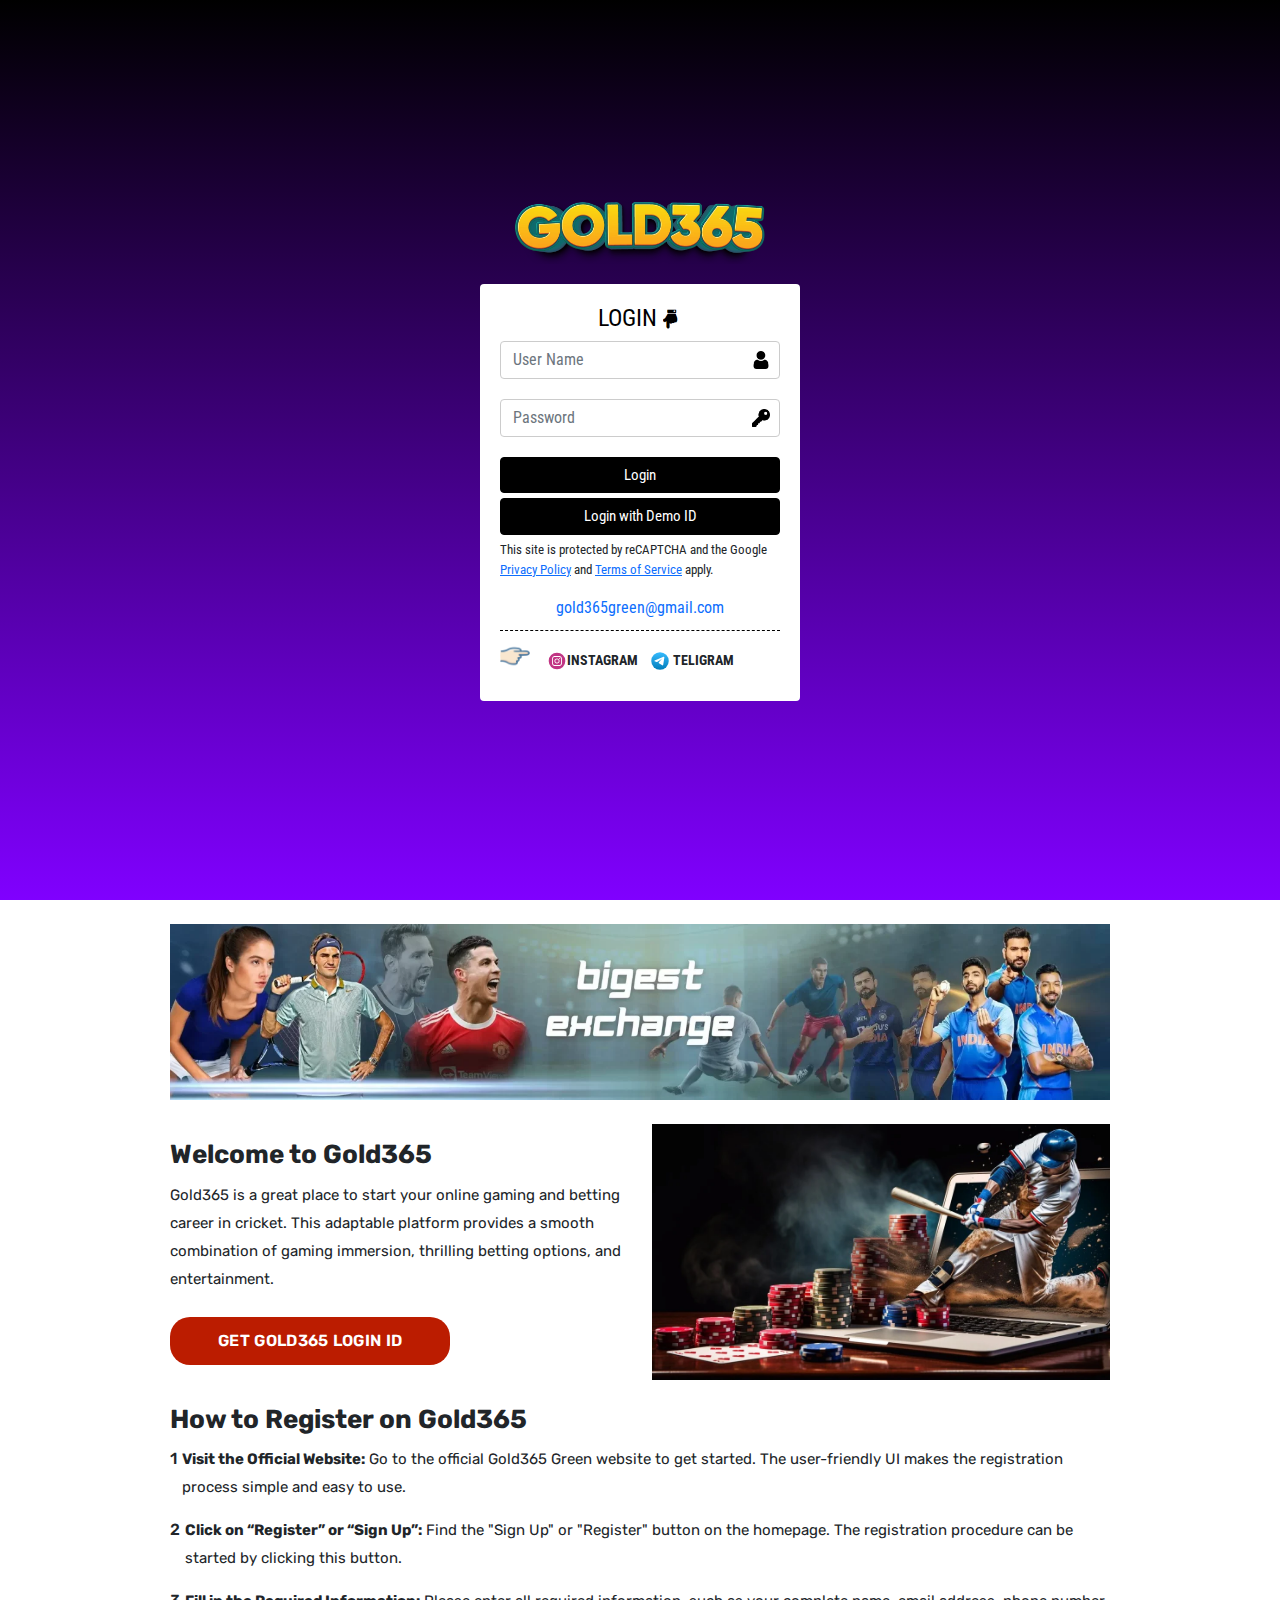
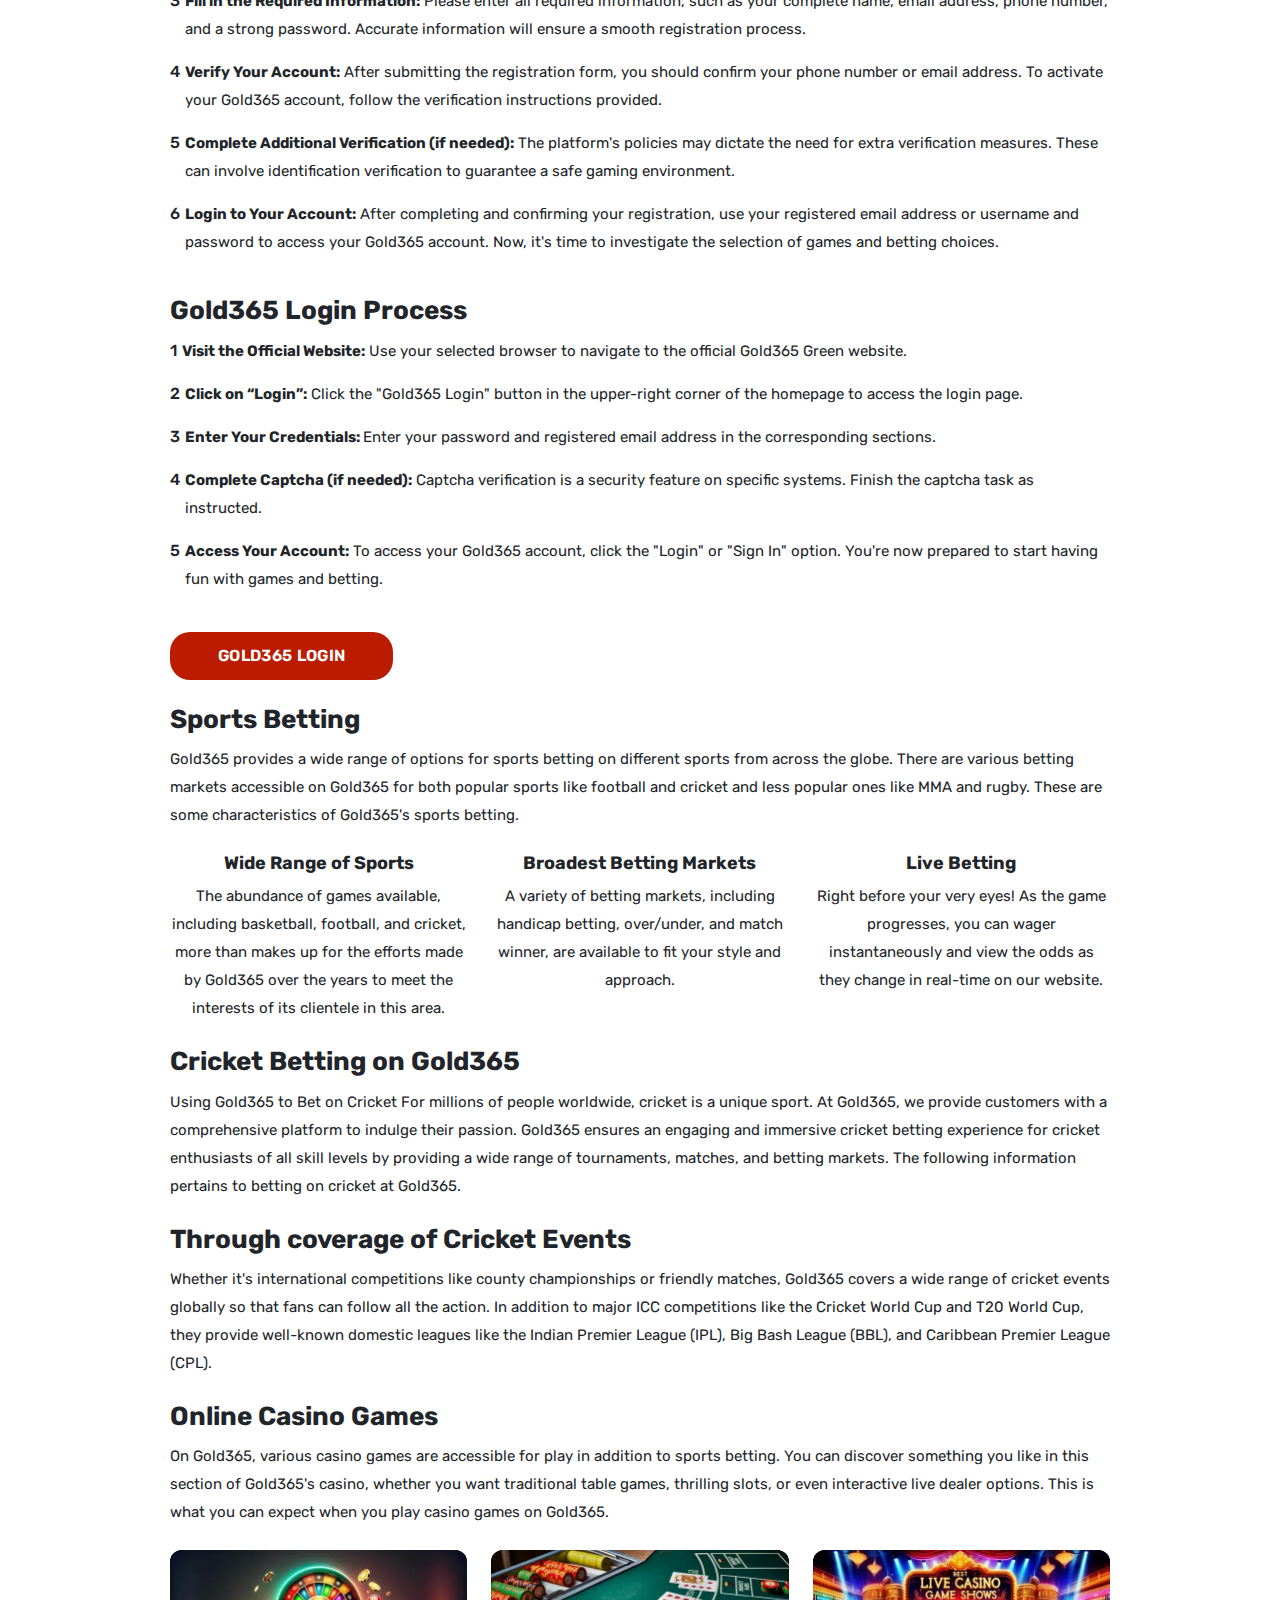
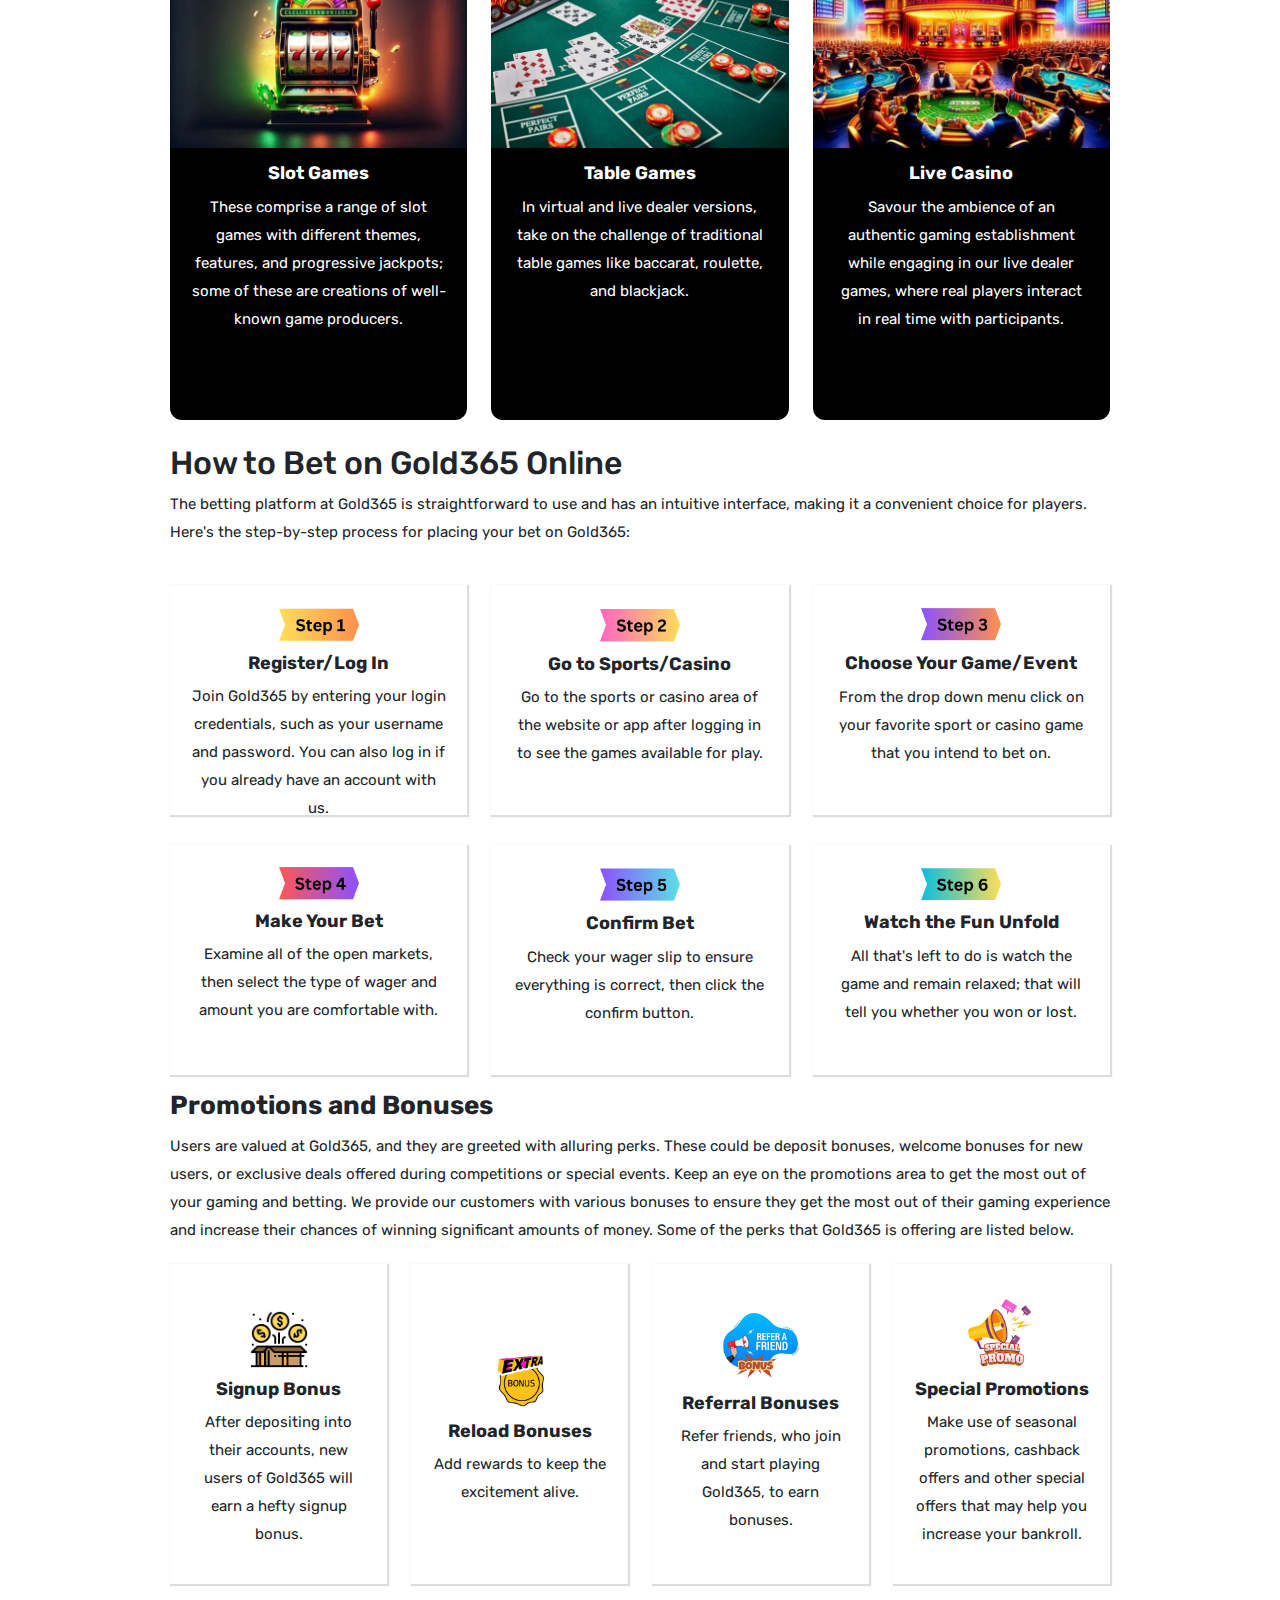
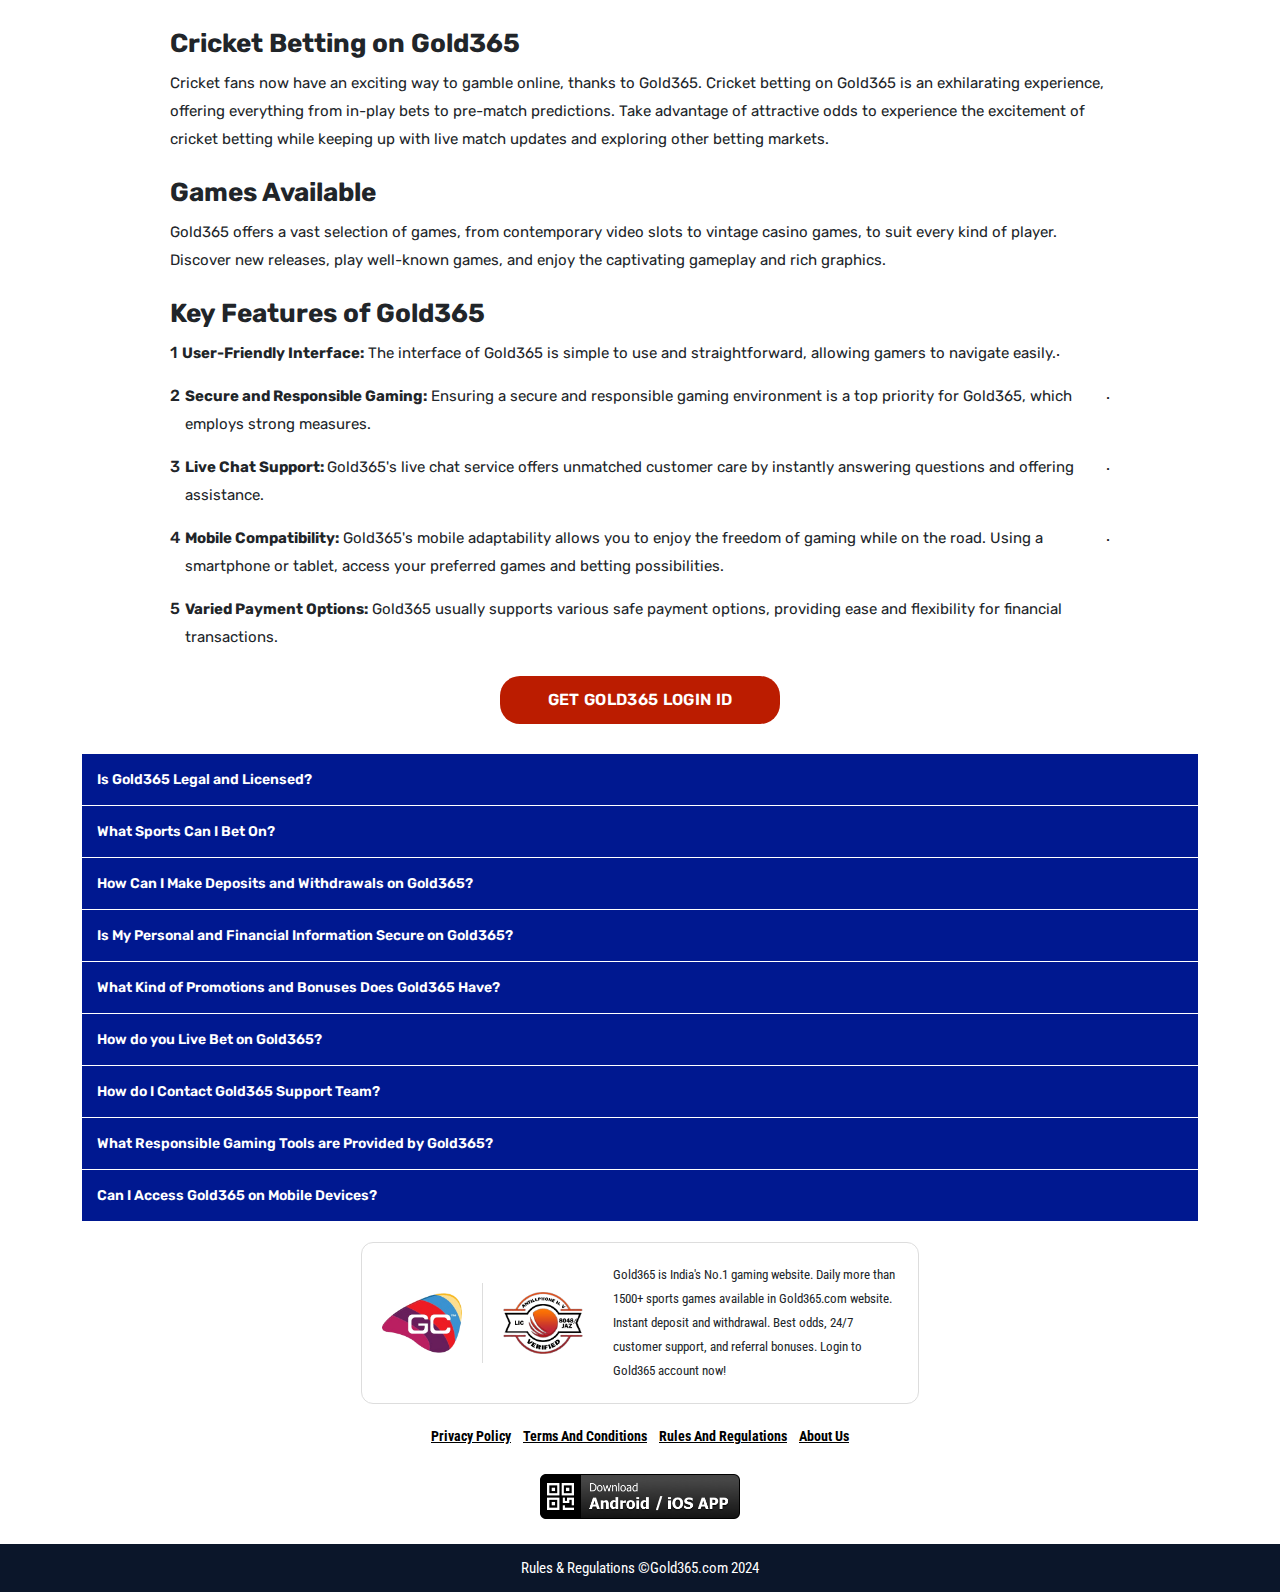
<file: index.html>
<!DOCTYPE html>
<html lang="en">
<head>
<meta charset="UTF-8">
<meta name="viewport" content="width=device-width, initial-scale=1.0">
<meta http-equiv="X-UA-Compatible" content="ie=edge">
<link rel="stylesheet" href="stylesheet.css">
<link rel="stylesheet" href="responsive.css">
<link rel="icon" type="image/x-icon" href="favicon.png">
<meta name="google-site-verification" content="FCySK3VGVGbVwpyy2Ny08YmWpWtfrB2sDgpw45qZR5M" />
<meta name="robots" content="index, follow, max-snippet:-1, max-video-preview:-1, max-image-preview:large"/>
<title>Welcome to gold365</title>
<meta name="title" content="Welcome to gold365" />
<meta name="description" content="Gold365 is India's No.1 gaming website. Daily more than 1500+ sports games available in Gold365.com website. Instant deposit and withdrawal. Best odds, 24/7 customer support, and referral bonuses. Login to Gold365 account now!" />
<meta name="keywords" content="welcome to gold365, gold365, gold365 login, gold365.com mahadev, gold365 live, gold365 green, gold365 download, gold 365.win login, gold365 login ID and password, gold365 registration, gold365 site, gold365 games download" >
<link rel="canonical" href="https://gold365.pro/" />  

<!-- Open Graph meta tags for Gold365 -->
<meta property="og:title" content="Welcome to Gold365" />
<meta property="og:description" content="Gold365 is India's No.1 gaming website. Daily more than 1500+ sports games available in Gold365.com website. Instant deposit and withdrawal. Best odds, 24/7 customer support, and referral bonuses. Login to Gold365 account now!" />
<meta property="og:url" content="https://gold365.pro/" />
<meta property="og:image" content="https://gold365.pro/logo.png" />
<meta property="og:type" content="website" />

<!-- Twitter Card meta tags for Gold365 -->
<meta name="twitter:card" content="summary_large_image">
<meta name="twitter:site" content="@Gold365"> 
<meta name="twitter:title" content="Welcome to Gold365">
<meta name="twitter:description" content="Gold365 is India's No.1 gaming website. Daily more than 1500+ sports games available in Gold365.com website. Instant deposit and withdrawal. Best odds, 24/7 customer support, and referral bonuses. Login to Gold365 account now!">
<meta name="twitter:image" content="https://gold365.pro/logo.png">
<meta name="twitter:url" content="https://gold365.pro/">

<script type="application/ld+json">
{
  "@context": "https://schema.org",
  "@type": "LocalBusiness",
  "name": "Welcome to Gold365",
  "url": "https://gold365.pro/",
  "image": "https://gold365.pro/logo.png",
  "priceRange": "Minimum ID ₹100+",
  "telephone": "+91 7061500348",
  "address": {
    "@type": "PostalAddress",
    "streetAddress": "HAC and S Tower, 36/2, Pulikeshi Nagar, Frazer Town",
    "addressLocality": "Bengaluru",
    "addressRegion": "Karnataka",
    "postalCode": "560005",
    "addressCountry": "IN"
  },
  "geo": {
    "@type": "GeoCoordinates",
    "latitude": 12.9932,
    "longitude": 77.6056
  },
  "openingHoursSpecification": [{
    "@type": "OpeningHoursSpecification",
    "dayOfWeek": [
      "Monday",
      "Tuesday",
      "Wednesday",
      "Thursday",
      "Friday",
      "Saturday",
      "Sunday"
    ],
    "opens": "00:00",
    "closes": "23:59"
  }],
  "sameAs": [
    "https://www.instagram.com/gold365official/"
  ]
}
</script>

<script type="application/ld+json">
	{
	  "@context": "https://schema.org",
	  "@type": "WebSite",
	  "url": "https://gold365.pro/",
	  "name": "Welcome to Gold365",
	  "description": "Gold365 is India's ultimate destination for thrilling sports betting, live casino action, and fantasy gaming! Daily more than 5000+ sports games available in Gold365.com website. Automatic deposit and withdrawal facilities, best betting odds, and 100% trusted and genuine. Login to Gold365 account now.",
	  "keywords": [
		"welcome to gold365",
		"gold365",
		"gold365 login",
		"gold365.com",
		"gold365.win",
		"gold365 login link",
		"gold365 reddy anna",
		"gold365 mahadevbook",
		"gold365 register login",
		"gold365 download",
		"gold365 site",
                "gold365 login link",
		"gold365 ID login",
		"gold365 download apk",
		"gold365 sign up",
		"gold365.com app download",
		"gold365 whatsapp number",
		"gold365 login ID",
		"https://gold365.com login",
		"gold365 green login",
		"gold365 ID",
		"gold365 win"
	  ],
	  "publisher": {
		"@type": "Organization",
		"name": "Welcome to Gold365",
		"url": "https://gold365.pro/"
	  },
	  "sameAs": [
		"https://www.instagram.com/gold365official/"
	  ],
	  "mainEntityOfPage": {
		"@type": "WebPage",
		"@id": "https://gold365.pro/"
	  },
	  "potentialAction": {
		"@type": "SearchAction",
		"target": "https://gold365.pro/search?q={search_term_string}",
		"query-input": "required name=search_term_string"
	  }
	}
</script>

<script type="application/ld+json">
	{
	  "@context": "https://schema.org",
	  "@type": "SportsOrganization",
	  "name": "Welcome to Gold365",
	  "url": "https://gold365.pro/",
	  "logo": "https://gold365.pro/logo.png",
	  "description": "Gold365 is India's ultimate destination for thrilling sports betting, live casino action, and fantasy gaming! Daily more than 5000+ sports games available in Gold365.com website. Automatic deposit and withdrawal facilities, best betting odds, and 100% trusted and genuine. Login to Gold365 account now.",
	  "keywords": [
		"welcome to gold365",
		"gold365",
		"gold365 login",
		"gold365.com",
		"gold365.green",
		"gold365 login link",
		"gold365 reddy anna",
		"gold365 mahadevbook",
		"gold365 register login",
		"gold365 download",
		"gold365 site",
                "gold365 login link",
		"gold365 ID login",
		"gold365 download apk",
		"gold365 sign up",
		"gold365.com app download",
		"gold365 whatsapp number",
		"gold365 login ID",
		"https://gold365.com login",
		"gold365 green login",
		"gold365 ID",
		"gold365 win"
	  ],
	  "sport": "Cricket",
	  "foundingDate": "2016",
	  "founders": [
		{
		  "@type": "Person",
		  "name": "Rajat Malik"
		}
	  ],
	  "contactPoint": {
		"@type": "ContactPoint",
		"contactType": "Customer Service",
		"email": "support@gold365.pro",
		"areaServed": "IN",
		"availableLanguage": "English"
	  },
	  "sameAs": [
		"https://www.instagram.com/gold365official/"
	  ]
	}
</script>

<script type="application/ld+json">

	{
	  "@context": "https://schema.org",
	  "@type": "Product",
	  "name": "Welcome to Gold365",
	  "description": "Gold365 is India's ultimate destination for thrilling sports betting, live casino action, and fantasy gaming! Daily more than 5000+ sports games available in Gold365.com website. Automatic deposit and withdrawal facilities, best betting odds, and 100% trusted and genuine. Login to Gold365 account now.",
	  "aggregateRating": {
		"@type": "AggregateRating",
		"ratingValue": "4.9",
		"reviewCount": "177254"
	  },
	  "review": [
		{
		  "@type": "Review",
		  "author": {
			"@type": "Person",
			"name": "Rahul Singh"
		  },
		  "reviewRating": {
			"@type": "Rating",
			"ratingValue": "5",
			"bestRating": "5"
		  },
		  "datePublished": "2024-09-21",
		  "reviewBody": "Gold365 is a dynamic platform offering a great experience in online sports betting and casino games. The user interface is sleek, and the site loads quickly. It provides a variety of games and betting options, and customer support is responsive. However, it could improve by adding more payment options."
		},
		{
		  "@type": "Review",
		  "author": {
			"@type": "Person",
			"name": "Manoj Kumar"
		  },
		  "reviewRating": {
			"@type": "Rating",
			"ratingValue": "4.9",
			"bestRating": "5"
		  },
		  "datePublished": "2024-09-18",
		  "reviewBody": "Gold365 is an exciting platform that delivers a top-tier experience in online sports betting and casino gaming. Its sleek user interface and quick load times ensure a seamless experience. With a diverse selection of games and betting opportunities, it caters to a wide range of preferences. The responsive customer support further enhances the user experience, though adding more payment options could provide even greater flexibility."
		}
	  ]
	}
	
</script>

<script type="application/ld+json">
{
  "@context": "https://schema.org",
  "@type": "FAQPage",
  "mainEntity": [{
    "@type": "Question",
    "name": "Is Gold365 Legal and Licensed?",
    "acceptedAnswer": {
      "@type": "Answer",
      "text": "Indeed, Gold365 is a fully authorised and lawful online gaming platform. To give our clients a safe and fair betting experience, we abide by all applicable laws and regulations and hold licences from reputable gaming authorities."
    }
  },{
    "@type": "Question",
    "name": "What Sports Can I Bet On?",
    "acceptedAnswer": {
      "@type": "Answer",
      "text": "Gold365 offers a wide range of sports betting choices, including those for popular events like football, cricket, basketball, and tennis. These include a wide range of betting markets and events like big contests and the world's top leagues."
    }
  },{
    "@type": "Question",
    "name": "How Can I Make Deposits and Withdrawals on Gold365?",
    "acceptedAnswer": {
      "@type": "Answer",
      "text": "We accept a variety of secure payment options, such as bank transfers, credit/debit cards, and electronic payment systems, for both account deposits and withdrawals. To accomplish this, select the cashier tab from within your account and use the available methods to complete the transaction."
    }
  },{
    "@type": "Question",
    "name": "Is My Personal and Financial Information Secure on Gold365?",
    "acceptedAnswer": {
      "@type": "Answer",
      "text": "Yes, at Gold365, we take user data security very seriously. Our system employs cutting-edge encryption technology and robust security protocols to ensure that no one, not even would-be hackers, can access your financial or personal information without authorization."
    }
  },{
    "@type": "Question",
    "name": "What Kind of Promotions and Bonuses Does Gold365 Have?",
    "acceptedAnswer": {
      "@type": "Answer",
      "text": "Gold365 offers a wide range of thrilling promos and incentives, like free bets, reload bonuses, and welcome bonuses for new users, that enhance your gaming experience. For the most recent promotions, visit our Promotions page at any time."
    }
  },{
    "@type": "Question",
    "name": "How do you Live Bet on Gold365?",
    "acceptedAnswer": {
      "@type": "Answer",
      "text": "You can bet live on sports events as they happen using our live betting feature. To see the available events and markets and place your bets, just open the live betting tab on our website or app."
    }
  },{
    "@type": "Question",
    "name": "How do I Contact Gold365 Support Team?",
    "acceptedAnswer": {
      "@type": "Answer",
      "text": "Our customer service team is always here to help if you have any questions or issues. Contacting us via phone, email, or chat will enable our well-informed and amiable team to assist you immediately."
    }
  },{
    "@type": "Question",
    "name": "What Responsible Gaming Tools are Provided by Gold365?",
    "acceptedAnswer": {
      "@type": "Answer",
      "text": "As a result, we at Gold365 offer several tools to help customers maintain control over their betting activity, including deposit restrictions, the ability to self-exclude, and connections to organisations that treat problem gamblers."
    }
  },{
    "@type": "Question",
    "name": "Can I Access Gold365 on Mobile Devices?",
    "acceptedAnswer": {
      "@type": "Answer",
      "text": "Yes, Gold365 is mobile-friendly and completely optimised, so you can wager on your preferred sports and casino games while on the go. You can access all the features and functionalities by visiting our website or downloading our mobile app on your smartphone or tablet."
    }
  }]
}
</script>

    <!-- bootstrap link -->
    <link href="./cdn.jsdelivr.net/npm/bootstrap%405.2.1/dist/css/bootstrap.min.css" rel="stylesheet">
    <script src="./cdn.jsdelivr.net/npm/bootstrap%405.2.1/dist/js/bootstrap.bundle.min.js"></script>

    <!-- jQuery link -->
    <script src="./ajax.googleapis.com/ajax/libs/jquery/3.6.0/jquery.min.js"></script>

    <!-- font-awasome version 5 -->
    <script src="./kit.fontawesome.com/3defd9afa9.html" crossorigin="anonymous"></script>

    <!-- icon kit -->
    <script src="./kit.fontawesome.com/a8f8257674.html" crossorigin="anonymous"></script>

    <link rel="preconnect" href="https://fonts.googleapis.com/">
    <link rel="preconnect" href="https://fonts.gstatic.com/" crossorigin>
    <link href="https://fonts.googleapis.com/css2?family=Roboto+Condensed:ital,wght@0,100..900;1,100..900&amp;display=swap" rel="stylesheet">

    <!-- Option 1: Include in HTML -->
    <link rel="stylesheet" href="./cdn.jsdelivr.net/npm/bootstrap-icons%401.3.0/font/bootstrap-icons.css">

    <link rel="preconnect" href="https://fonts.googleapis.com/">
    <link rel="preconnect" href="https://fonts.gstatic.com/" crossorigin>
    <link href="https://fonts.googleapis.com/css2?family=Rubik:ital,wght@0,300..900;1,300..900&amp;display=swap" rel="stylesheet">
    
<!-- Google tag (gtag.js) -->
</head>

<body>


    <div class="mainLoginSection">
        <div class="container">
            <div class="innerMainLoginSection">
                <div class="logoSec">
                    <img class="logo" src="logo.png" alt="Gold365">
                </div>
                <div class="loginSection">
                    <h2>Login <img class="" src="hand.png" alt="Gold365"></h2>
                    <div class="inputSection">
                        <div>
                            <input type="text" class="form-control" id="username" placeholder="User Name ">
                            <img src="user.png" alt="Gold365">
                        </div>
                        <span id="nameError" class="errorClass">Required</span>
                    </div>
                    <div class="inputSection">
                        <div>
                            <input type="text" class="form-control" id="password" placeholder="Password">
                            <img src="key.png" alt="Gold365">
                        </div>
                        <span id="passwordError" class="errorClass">Required</span>
                    </div>
                    <button onclick="checkLogin()" class="btn">Login <i class="fa fa-sign-out" aria-hidden="true"></i></button>
                    <button class="btn">Login with Demo ID<i class="fa fa-sign-out" aria-hidden="true"></i></button>

                    <!-- <button  class="btn forgetPassword">Click Here <i class="fa fa-hand-o-right" aria-hidden="true"></i> Forget Password ?</button> -->
                    
                    <p>This site is protected by reCAPTCHA and the Google <a href="#">Privacy Policy</a> and <a href="#">Terms of Service</a> apply.</p>
                    
                     <div class="mailLink">
<a href="mailto:gold365green@gmail.com">gold365green@gmail.com</a>
                    </div>

                    <div class="socialIcons">
                        <img src="aniHand.png" alt="">
                        <ul class="list-inline">
                            <li class="list-inline-item"> <svg _ngcontent-ukh-c44="" width="40px" height="40px" viewBox="0 0 48 48" fill="none" xmlns="http://www.w3.org/2000/svg"><circle _ngcontent-ukh-c44="" cx="24" cy="24" r="20" fill="#C13584"></circle><path _ngcontent-ukh-c44="" d="M24 14.1622C27.2041 14.1622 27.5837 14.1744 28.849 14.2321C30.019 14.2855 30.6544 14.481 31.0773 14.6453C31.6374 14.863 32.0371 15.123 32.457 15.5429C32.877 15.9629 33.137 16.3626 33.3547 16.9227C33.519 17.3456 33.7145 17.981 33.7679 19.1509C33.8256 20.4163 33.8378 20.7958 33.8378 23.9999C33.8378 27.2041 33.8256 27.5836 33.7679 28.849C33.7145 30.019 33.519 30.6543 33.3547 31.0772C33.137 31.6373 32.877 32.0371 32.4571 32.457C32.0371 32.8769 31.6374 33.1369 31.0773 33.3546C30.6544 33.519 30.019 33.7144 28.849 33.7678C27.5839 33.8255 27.2044 33.8378 24 33.8378C20.7956 33.8378 20.4162 33.8255 19.151 33.7678C17.981 33.7144 17.3456 33.519 16.9227 33.3546C16.3626 33.1369 15.9629 32.8769 15.543 32.457C15.1231 32.0371 14.863 31.6373 14.6453 31.0772C14.481 30.6543 14.2855 30.019 14.2321 28.849C14.1744 27.5836 14.1622 27.2041 14.1622 23.9999C14.1622 20.7958 14.1744 20.4163 14.2321 19.1509C14.2855 17.981 14.481 17.3456 14.6453 16.9227C14.863 16.3626 15.123 15.9629 15.543 15.543C15.9629 15.123 16.3626 14.863 16.9227 14.6453C17.3456 14.481 17.981 14.2855 19.151 14.2321C20.4163 14.1744 20.7959 14.1622 24 14.1622ZM24 12C20.741 12 20.3323 12.0138 19.0524 12.0722C17.7752 12.1305 16.9028 12.3333 16.1395 12.63C15.3504 12.9366 14.6812 13.3469 14.0141 14.0141C13.3469 14.6812 12.9366 15.3504 12.63 16.1395C12.3333 16.9028 12.1305 17.7751 12.0722 19.0524C12.0138 20.3323 12 20.741 12 23.9999C12 27.259 12.0138 27.6676 12.0722 28.9475C12.1305 30.2248 12.3333 31.0971 12.63 31.8604C12.9366 32.6495 13.3469 33.3187 14.0141 33.9859C14.6812 34.653 15.3504 35.0633 16.1395 35.3699C16.9028 35.6666 17.7752 35.8694 19.0524 35.9277C20.3323 35.9861 20.741 35.9999 24 35.9999C27.259 35.9999 27.6677 35.9861 28.9476 35.9277C30.2248 35.8694 31.0972 35.6666 31.8605 35.3699C32.6496 35.0633 33.3188 34.653 33.9859 33.9859C34.653 33.3187 35.0634 32.6495 35.37 31.8604C35.6667 31.0971 35.8695 30.2248 35.9278 28.9475C35.9862 27.6676 36 27.259 36 23.9999C36 20.741 35.9862 20.3323 35.9278 19.0524C35.8695 17.7751 35.6667 16.9028 35.37 16.1395C35.0634 15.3504 34.653 14.6812 33.9859 14.0141C33.3188 13.3469 32.6496 12.9366 31.8605 12.63C31.0972 12.3333 30.2248 12.1305 28.9476 12.0722C27.6677 12.0138 27.259 12 24 12Z" fill="white"></path><path _ngcontent-ukh-c44="" d="M24.0059 17.8433C20.6026 17.8433 17.8438 20.6021 17.8438 24.0054C17.8438 27.4087 20.6026 30.1675 24.0059 30.1675C27.4092 30.1675 30.1681 27.4087 30.1681 24.0054C30.1681 20.6021 27.4092 17.8433 24.0059 17.8433ZM24.0059 28.0054C21.7968 28.0054 20.0059 26.2145 20.0059 24.0054C20.0059 21.7963 21.7968 20.0054 24.0059 20.0054C26.2151 20.0054 28.0059 21.7963 28.0059 24.0054C28.0059 26.2145 26.2151 28.0054 24.0059 28.0054Z" fill="white"></path><path _ngcontent-ukh-c44="" d="M31.8507 17.5963C31.8507 18.3915 31.206 19.0363 30.4107 19.0363C29.6154 19.0363 28.9707 18.3915 28.9707 17.5963C28.9707 16.801 29.6154 16.1562 30.4107 16.1562C31.206 16.1562 31.8507 16.801 31.8507 17.5963Z" fill="white"></path></svg>INSTAGRAM</li>
                            <li class="list-inline-item"> <svg _ngcontent-ukh-c44="" width="40px" height="40px" viewBox="0 0 32 32" fill="none" xmlns="http://www.w3.org/2000/svg"><circle _ngcontent-ukh-c44="" cx="16" cy="16" r="14" fill="url(#paint0_linear_87_7225)"></circle><path _ngcontent-ukh-c44="" d="M22.9866 10.2088C23.1112 9.40332 22.3454 8.76755 21.6292 9.082L7.36482 15.3448C6.85123 15.5703 6.8888 16.3483 7.42147 16.5179L10.3631 17.4547C10.9246 17.6335 11.5325 17.541 12.0228 17.2023L18.655 12.6203C18.855 12.4821 19.073 12.7665 18.9021 12.9426L14.1281 17.8646C13.665 18.3421 13.7569 19.1512 14.314 19.5005L19.659 22.8523C20.2585 23.2282 21.0297 22.8506 21.1418 22.1261L22.9866 10.2088Z" fill="white"></path><defs _ngcontent-ukh-c44=""><linearGradient _ngcontent-ukh-c44="" id="paint0_linear_87_7225" x1="16" y1="2" x2="16" y2="30" gradientUnits="userSpaceOnUse"><stop _ngcontent-ukh-c44="" stop-color="#37BBFE"></stop><stop _ngcontent-ukh-c44="" offset="1" stop-color="#007DBB"></stop></linearGradient></defs></svg> TELIGRAM</li>
                        </ul>
                    </div> 

                </div>
            </div>
        </div>
    </div>

    <div class="afterHero">
        <div class="container">
            <img src="assets/image/laser247-banner.webp" alt="Gold365" class="fullWidthImg mt-4 mb-4">
        
            <div class="row">
                <div class="col-lg-6 col-md-6 col-sm-12">
                    <div class="textSide">
                        <h2 class="mainH2Heading">Welcome to Gold365</h2>
                        <p>Gold365 is a great place to start your online gaming and betting career in cricket. This adaptable platform provides a smooth combination of gaming immersion, thrilling betting options, and entertainment.</p>
                        <br>
                        <a href="https://gold365.pro/login"> <button>GET GOLD365 LOGIN ID</button></a>
                    </div>
                </div>
                <div class="col-lg-6 col-md-6 col-sm-12">
                    <div class="imgSide">
                        <img src="assets/image/afimg.webp" class="fullWidthImg" alt="Gold365 Green">
                    </div>
                </div>
            </div>

            <br>

            <h2 class="mainH2Heading">How to Register on Gold365</h2>
            <ul class="list-group">
                <li class="list-group-item"><span>1</span><p><b>Visit the Official Website:</b> Go to the official Gold365 Green website to get started. The user-friendly UI makes the registration process simple and easy to use.</p></li>
                <li class="list-group-item"><span>2</span><p><b>Click on “Register” or “Sign Up”:</b> Find the "Sign Up" or "Register" button on the homepage. The registration procedure can be started by clicking this button.</p></li>
                <li class="list-group-item"><span>3</span><p><b>Fill in the Required Information:</b> Please enter all required information, such as your complete name, email address, phone number, and a strong password. Accurate information will ensure a smooth registration process.</p></li>
                <li class="list-group-item"><span>4</span><p><b>Verify Your Account:</b> After submitting the registration form, you should confirm your phone number or email address. To activate your Gold365 account, follow the verification instructions provided.</p></li>
                <li class="list-group-item"><span>5</span><p><b>Complete Additional Verification (if needed):</b> The platform's policies may dictate the need for extra verification measures. These can involve identification verification to guarantee a safe gaming environment.</p></li>
                <li class="list-group-item"><span>6</span><p><b>Login to Your Account:</b> After completing and confirming your registration, use your registered email address or username and password to access your Gold365 account. Now, it's time to investigate the selection of games and betting choices.</p></li>
            </ul>

            <br>

            <h2 class="mainH2Heading">Gold365 Login Process</h2>

            <ul class="list-group">
                <li class="list-group-item"><span>1</span><p><b>Visit the Official Website:</b> Use your selected browser to navigate to the official Gold365 Green website.</p></li>
                <li class="list-group-item"><span>2</span><p><b>Click on “Login”:</b> Click the "Gold365 Login" button in the upper-right corner of the homepage to access the login page.</p></li>
                <li class="list-group-item"><span>3</span><p><b>Enter Your Credentials: </b> Enter your password and registered email address in the corresponding sections.</p></li>
                <li class="list-group-item"><span>4</span><p><b>Complete Captcha (if needed):</b> Captcha verification is a security feature on specific systems. Finish the captcha task as instructed.</p></li>
                <li class="list-group-item"><span>5</span><p><b>Access Your Account:</b> To access your Gold365 account, click the "Login" or "Sign In" option. You're now prepared to start having fun with games and betting.</p></li>
            </ul>
            <br>
            <a href="https://gold365.pro/login"> <button>GOLD365 LOGIN</button></a>

            <br>
            <br>

            <h2 class="mainH2Heading">Sports Betting</h2>
            <p>Gold365 provides a wide range of options for sports betting on different sports from across the globe. There are various betting markets accessible on Gold365 for both popular sports like football and cricket and less popular ones like MMA and rugby. These are some characteristics of Gold365's sports betting.</p>

            <br>

            <div class="row threegrid">
                <div class="col-lg-4 col-md-4 col-sm-12">
                    <h4>Wide Range of Sports</h4>
                    <p>The abundance of games available, including basketball, football, and cricket, more than makes up for the efforts made by Gold365 over the years to meet the interests of its clientele in this area.</p>
                </div>
                <div class="col-lg-4 col-md-4 col-sm-12">
                    <h4>Broadest Betting Markets</h4>
                    <p>A variety of betting markets, including handicap betting, over/under, and match winner, are available to fit your style and approach.</p>
                </div>
                <div class="col-lg-4 col-md-4 col-sm-12">
                    <h4>Live Betting</h4>
                    <p>Right before your very eyes! As the game progresses, you can wager instantaneously and view the odds as they change in real-time on our website.</p>
                </div>
            </div>

            <br>

            <h2 class="mainH2Heading">Cricket Betting on Gold365</h2>
            <p>Using Gold365 to Bet on Cricket For millions of people worldwide, cricket is a unique sport. At Gold365, we provide customers with a comprehensive platform to indulge their passion. Gold365 ensures an engaging and immersive cricket betting experience for cricket enthusiasts of all skill levels by providing a wide range of tournaments, matches, and betting markets. The following information pertains to betting on cricket at Gold365.</p>

            <br>

            <h2 class="mainH2Heading">Through coverage of Cricket Events</h2>
            <p>Whether it's international competitions like county championships or friendly matches, Gold365 covers a wide range of cricket events globally so that fans can follow all the action. In addition to major ICC competitions like the Cricket World Cup and T20 World Cup, they provide well-known domestic leagues like the Indian Premier League (IPL), Big Bash League (BBL), and Caribbean Premier League (CPL).</p>

            <br>

            <h2 class="mainH2Heading">Online Casino Games</h2>
            <p>On Gold365, various casino games are accessible for play in addition to sports betting. You can discover something you like in this section of Gold365's casino, whether you want traditional table games, thrilling slots, or even interactive live dealer options. This is what you can expect when you play casino games on Gold365.</p>

            <br>

            <div class="row">
            
                <div class="col-lg-4 col-md-4 col-sm-12">
                    <div class="inDivCard">
                        <img src="assets/image/slot_game-1.webp" alt="Gold365 Green">
                        <h3>Slot Games</h3>
                        <p>These comprise a range of slot games with different themes, features, and progressive jackpots; some of these are creations of well-known game producers.</p>
                    </div>
                </div>

                <div class="col-lg-4 col-md-4 col-sm-12">
                    <div class="inDivCard">
                        <img src="assets/image/slot_game-2.webp" alt="Gold365 Green">
                        <h3>Table Games</h3>
                        <p>In virtual and live dealer versions, take on the challenge of traditional table games like baccarat, roulette, and blackjack.</p>
                    </div>
                </div>

                <div class="col-lg-4 col-md-4 col-sm-12">
                    <div class="inDivCard">
                        <img src="assets/image/slot_game-3.webp" alt="Gold365">
                        <h3>Live Casino</h3>
                        <p>Savour the ambience of an authentic gaming establishment while engaging in our live dealer games, where real players interact in real time with participants.</p>
                    </div>
                </div>

            </div>

            <br>

            <h2>How to Bet on Gold365 Online</h2>
            <p>The betting platform at Gold365 is straightforward to use and has an intuitive interface, making it a convenient choice for players. Here's the step-by-step process for placing your bet on Gold365:</p>

            <br>

            <div class="row gridCard">

                <div class="col-lg-4 col-md-6 col-sm-12">
                    <div class="innerCardSectionTwo">
                        <img src="assets/image/1.png" alt="Gold365 Login">
                        <h3>Register/Log In</h3>
                        <p>Join Gold365 by entering your login credentials, such as your username and password. You can also log in if you already have an account with us.</p>
                    </div>
                </div>

                <div class="col-lg-4 col-md-6 col-sm-12">
                    <div class="innerCardSectionTwo">
                        <img src="assets/image/2.png" alt="Gold365 Login">
                        <h3>Go to Sports/Casino</h3>
                        <p>Go to the sports or casino area of the website or app after logging in to see the games available for play.</p>
                    </div>
                </div>

                <div class="col-lg-4 col-md-6 col-sm-12">
                    <div class="innerCardSectionTwo">
                        <img src="assets/image/3.png" alt="Gold365 Win">
                        <h3>Choose Your Game/Event</h3>
                        <p>From the drop down menu click on your favorite sport or casino game that you intend to bet on.</p>
                    </div>
                </div>

                <div class="col-lg-4 col-md-6 col-sm-12">
                    <div class="innerCardSectionTwo">
                        <img src="assets/image/4.png" alt="Gold365 Win">
                        <h3>Make Your Bet</h3>
                        <p>Examine all of the open markets, then select the type of wager and amount you are comfortable with.</p>
                    </div>
                </div>

                <div class="col-lg-4 col-md-6 col-sm-12">
                    <div class="innerCardSectionTwo">
                        <img src="assets/image/5.png" alt="Gold365 Games">
                        <h3>Confirm Bet</h3>
                        <p>Check your wager slip to ensure everything is correct, then click the confirm button.</p>
                    </div>
                </div>

                <div class="col-lg-4 col-md-6 col-sm-12">
                    <div class="innerCardSectionTwo">
                        <img src="assets/image/6.png" alt="Gold365 Games">
                        <h3>Watch the Fun Unfold</h3>
                        <p>All that's left to do is watch the game and remain relaxed; that will tell you whether you won or lost.</p>
                    </div>
                </div>

            </div>

            <h2 class="mainH2Heading">Promotions and Bonuses</h2>
            <p>Users are valued at Gold365, and they are greeted with alluring perks. These could be deposit bonuses, welcome bonuses for new users, or exclusive deals offered during competitions or special events. Keep an eye on the promotions area to get the most out of your gaming and betting. We provide our customers with various bonuses to ensure they get the most out of their gaming experience and increase their chances of winning significant amounts of money. Some of the perks that Gold365 is offering are listed below.</p>

            <div class="row fourCard">

                <div class="col-lg-3 col-md-6 col-sm-12">
                    <div class="innerCardSectionTwo">
                        <img src="assets/image/bonus.webp" class="otherimg"  alt="Gold365 Live">
                        <h3>Signup Bonus</h3>
                        <p>After depositing into their accounts, new users of Gold365 will earn a hefty signup bonus.</p>
                    </div>
                </div>

                <div class="col-lg-3 col-md-6 col-sm-12">
                    <div class="innerCardSectionTwo">
                        <img src="assets/image/bonus-2.webp" alt="Gold365 Games">
                        <h3>Reload Bonuses</h3>
                        <p>Add rewards to keep the excitement alive.</p>
                    </div>
                </div>

                <div class="col-lg-3 col-md-6 col-sm-12">
                    <div class="innerCardSectionTwo">
                        <img src="assets/image/refer-bonus.webp" alt="Gold365 Green">
                        <h3>Referral Bonuses</h3>
                        <p>Refer friends, who join and start playing Gold365, to earn bonuses.</p>
                    </div>
                </div>

                <div class="col-lg-3 col-md-6 col-sm-12">
                    <div class="innerCardSectionTwo">
                        <img src="assets/image/spacial.webp" alt="Gold365 Green">
                        <h3>Special Promotions</h3>
                        <p>Make use of seasonal promotions, cashback offers and other special offers that may help you increase your bankroll.</p>
                    </div>
                </div>

            </div>

            <br>

            <h2  class="mainH2Heading">Cricket Betting on Gold365</h2>
            <p>Cricket fans now have an exciting way to gamble online, thanks to Gold365. Cricket betting on Gold365 is an exhilarating experience, offering everything from in-play bets to pre-match predictions. Take advantage of attractive odds to experience the excitement of cricket betting while keeping up with live match updates and exploring other betting markets.</p>

            <br>

            <h2  class="mainH2Heading">Games Available</h2>
            <p>Gold365 offers a vast selection of games, from contemporary video slots to vintage casino games, to suit every kind of player. Discover new releases, play well-known games, and enjoy the captivating gameplay and rich graphics.</p>

            <br>

            <h2 class="mainH2Heading">Key Features of Gold365</h2>
            <ul class="list-group">
                <li class="list-group-item"><span>1</span><p><b>User-Friendly Interface:</b> The interface of Gold365 is simple to use and straightforward, allowing gamers to navigate easily. </p>.</li>
                <li class="list-group-item"><span>2</span><p><b>Secure and Responsible Gaming:</b> Ensuring a secure and responsible gaming environment is a top priority for Gold365, which employs strong measures.</p>.</li>
                <li class="list-group-item"><span>3</span><p><b>Live Chat Support: </b>Gold365's live chat service offers unmatched customer care by instantly answering questions and offering assistance.</p>.</li>
                <li class="list-group-item"><span>4</span><p><b>Mobile Compatibility:</b> Gold365's mobile adaptability allows you to enjoy the freedom of gaming while on the road. Using a smartphone or tablet, access your preferred games and betting possibilities.</p>.</li>
                <li class="list-group-item"><span>5</span><p><b>Varied Payment Options:</b> Gold365 usually supports various safe payment options, providing ease and flexibility for financial transactions. </p> </li>
            </ul>

            <div class="midButton">
            <a href="https://gold365.pro/login"> <button>GET GOLD365 LOGIN ID</button></a>
            </div>

        </div>
    </div>


    <div class="faqContainerMain">
        <div class="container">

            <div class="faqAccodianSection">
                <ul class="list-group" id="accordion">
                    <div class="row">

                        <div class="col-lg-12 col-md-12 col-sm-12">
                            <!-- question div -->
                            <li class=" list-group-item">

                                <a class="" data-bs-toggle="collapse" href="#collapsefive">
                                    <div class="accodHeader">
                                        <div>Is Gold365 Legal and Licensed?</div>
                                        <div><i class="fa fa-plus" aria-hidden="true"></i></div>
                                    </div>
                                </a>

                                <div id="collapsefive" class="collapse" data-bs-parent="#accordion">
                                    <div class="collapseLinkDiv">
                                        <p>Indeed, Gold365 is a fully authorised and lawful online gaming platform. To give our clients a safe and fair betting experience, we abide by all applicable laws and regulations and hold licences from reputable gaming authorities. </p>
                                    </div>
                                </div>

                            </li>
                            <!-- question div end -->

                            <!-- question div -->
                            <li class=" list-group-item">

                                <a class="" data-bs-toggle="collapse" href="#collapsesix">
                                    <div class="accodHeader">
                                        <div>What Sports Can I Bet On?</div>
                                        <div><i class="fa fa-plus" aria-hidden="true"></i></div>
                                    </div>
                                </a>

                                <div id="collapsesix" class="collapse" data-bs-parent="#accordion">
                                    <div class="collapseLinkDiv">
                                        <p>Gold365 offers a wide range of sports betting choices, including those for popular events like football, cricket, basketball, and tennis. These include a wide range of betting markets and events like big contests and the world's top leagues.</p>
                                    </div>
                                </div>

                            </li>
                            <!-- question div end -->

                            <!-- question div -->
                            <li class=" list-group-item">

                                <a class="" data-bs-toggle="collapse" href="#collapsesev">
                                    <div class="accodHeader">
                                        <div> How Can I Make Deposits and Withdrawals on Gold365?</div>
                                        <div><i class="fa fa-plus" aria-hidden="true"></i></div>
                                    </div>
                                </a>

                                <div id="collapsesev" class="collapse" data-bs-parent="#accordion">
                                    <div class="collapseLinkDiv">
                                        <p>We accept a variety of secure payment options, such as bank transfers, credit/debit cards, and electronic payment systems, for both account deposits and withdrawals. To accomplish this, select the cashier tab from within your account and use the available methods to complete the transaction.</p>
                                    </div>
                                </div>

                            </li>
                            <!-- question div end -->

                            <!-- question div -->
                            <li class=" list-group-item">

                                <a class="" data-bs-toggle="collapse" href="#collapsesev">
                                    <div class="accodHeader">
                                        <div> Is My Personal and Financial Information Secure on Gold365?</div>
                                        <div><i class="fa fa-plus" aria-hidden="true"></i></div>
                                    </div>
                                </a>

                                <div id="collapsesev" class="collapse" data-bs-parent="#accordion">
                                    <div class="collapseLinkDiv">
                                        <p>Yes, at Gold365, we take user data security very seriously. Our system employs cutting-edge encryption technology and robust security protocols to ensure that no one, not even would-be hackers, can access your financial or personal information without authorization. </p>
                                    </div>
                                </div>

                            </li>
                            <!-- question div end -->

                            <!-- question div -->
                            <li class=" list-group-item">

                                <a class="" data-bs-toggle="collapse" href="#collapsesev">
                                    <div class="accodHeader">
                                        <div> What Kind of Promotions and Bonuses Does Gold365 Have?</div>
                                        <div><i class="fa fa-plus" aria-hidden="true"></i></div>
                                    </div>
                                </a>

                                <div id="collapsesev" class="collapse" data-bs-parent="#accordion">
                                    <div class="collapseLinkDiv">
                                        <p>Gold365 offers a wide range of thrilling promos and incentives, like free bets, reload bonuses, and welcome bonuses for new users, that enhance your gaming experience. For the most recent promotions, visit our Promotions page at any time.</p>
                                    </div>
                                </div>

                            </li>
                            <!-- question div end -->

                            <!-- question div -->
                            <li class=" list-group-item">

                                <a class="" data-bs-toggle="collapse" href="#collapsesev">
                                    <div class="accodHeader">
                                        <div> How do you Live Bet on Gold365?</div>
                                        <div><i class="fa fa-plus" aria-hidden="true"></i></div>
                                    </div>
                                </a>

                                <div id="collapsesev" class="collapse" data-bs-parent="#accordion">
                                    <div class="collapseLinkDiv">
                                        <p>You can bet live on sports events as they happen using our live betting feature. To see the available events and markets and place your bets, just open the live betting tab on our website or app.
                                        </p>
                                    </div>
                                </div>

                            </li>
                            <!-- question div end -->

                            <!-- question div -->
                            <li class=" list-group-item">

                                <a class="" data-bs-toggle="collapse" href="#collapsesev">
                                    <div class="accodHeader">
                                        <div> How do I Contact Gold365 Support Team?</div>
                                        <div><i class="fa fa-plus" aria-hidden="true"></i></div>
                                    </div>
                                </a>

                                <div id="collapsesev" class="collapse" data-bs-parent="#accordion">
                                    <div class="collapseLinkDiv">
                                        <p>Our customer service team is always here to help if you have any questions or issues. Contacting us via phone, email, or chat will enable our well-informed and amiable team to assist you immediately.
                                        </p>
                                    </div>
                                </div>

                            </li>
                            <!-- question div end -->

                            <!-- question div -->
                            <li class=" list-group-item">

                                <a class="" data-bs-toggle="collapse" href="#collapsesev">
                                    <div class="accodHeader">
                                        <div> What Responsible Gaming Tools are Provided by Gold365?</div>
                                        <div><i class="fa fa-plus" aria-hidden="true"></i></div>
                                    </div>
                                </a>

                                <div id="collapsesev" class="collapse" data-bs-parent="#accordion">
                                    <div class="collapseLinkDiv">
                                        <p>As a result, we at Gold365 offer several tools to help customers maintain control over their betting activity, including deposit restrictions, the ability to self-exclude, and connections to organisations that treat problem gamblers. 
                                        </p>
                                    </div>
                                </div>

                            </li>
                            <!-- question div end -->

                            <!-- question div -->
                            <li class=" list-group-item">

                                <a class="" data-bs-toggle="collapse" href="#collapsesev">
                                    <div class="accodHeader">
                                        <div> Can I Access Gold365 on Mobile Devices?</div>
                                        <div><i class="fa fa-plus" aria-hidden="true"></i></div>
                                    </div>
                                </a>

                                <div id="collapsesev" class="collapse" data-bs-parent="#accordion">
                                    <div class="collapseLinkDiv">
                                        <p>Yes, Gold365 is mobile-friendly and completely optimised, so you can wager on your preferred sports and casino games while on the go. You can access all the features and functionalities by visiting our website or downloading our mobile app on your smartphone or tablet. </p>
                                    </div>
                                </div>

                            </li>
                            <!-- question div end -->



                        </div>

                    </div>
                </ul>
            </div>


        </div>
    </div>


    <div class="footer">
        <div class="container">

            <div class="col-lg-6 col-md-10 col-sm-12">
                <div class="innerFooterSec">

                    <div class="imgOne">
                        <img src="gc.png" alt="Gold365">
                    </div>

                    <img src="lice.png" alt="Gold365">

                    <p>Gold365 is India's No.1 gaming website. Daily more than 1500+ sports games available in Gold365.com website. Instant deposit and withdrawal. Best odds, 24/7 customer support, and referral bonuses. Login to Gold365 account now!</p>

                </div>
            </div>

            <ul class="list-inline">
                <li class="list-inline-item"><a href="#">Privacy Policy</a></li>
                <li class="list-inline-item"><a href="#">Terms And Conditions</a></li>
                <li class="list-inline-item"><a href="#">Rules And Regulations</a></li>
                <li class="list-inline-item"><a href="#">About Us</a></li>
            </ul>
            <img src="btn.png" class="mobileappBtn" alt="Gold365">
        </div>
    </div>


    <div class="lastSectionFooter">
        <div class="container">
            <p>Rules & Regulations ©Gold365.com 2024</p>
        </div>
    </div>

    <script src="./all.js"></script>
</body>

</html>
</file>
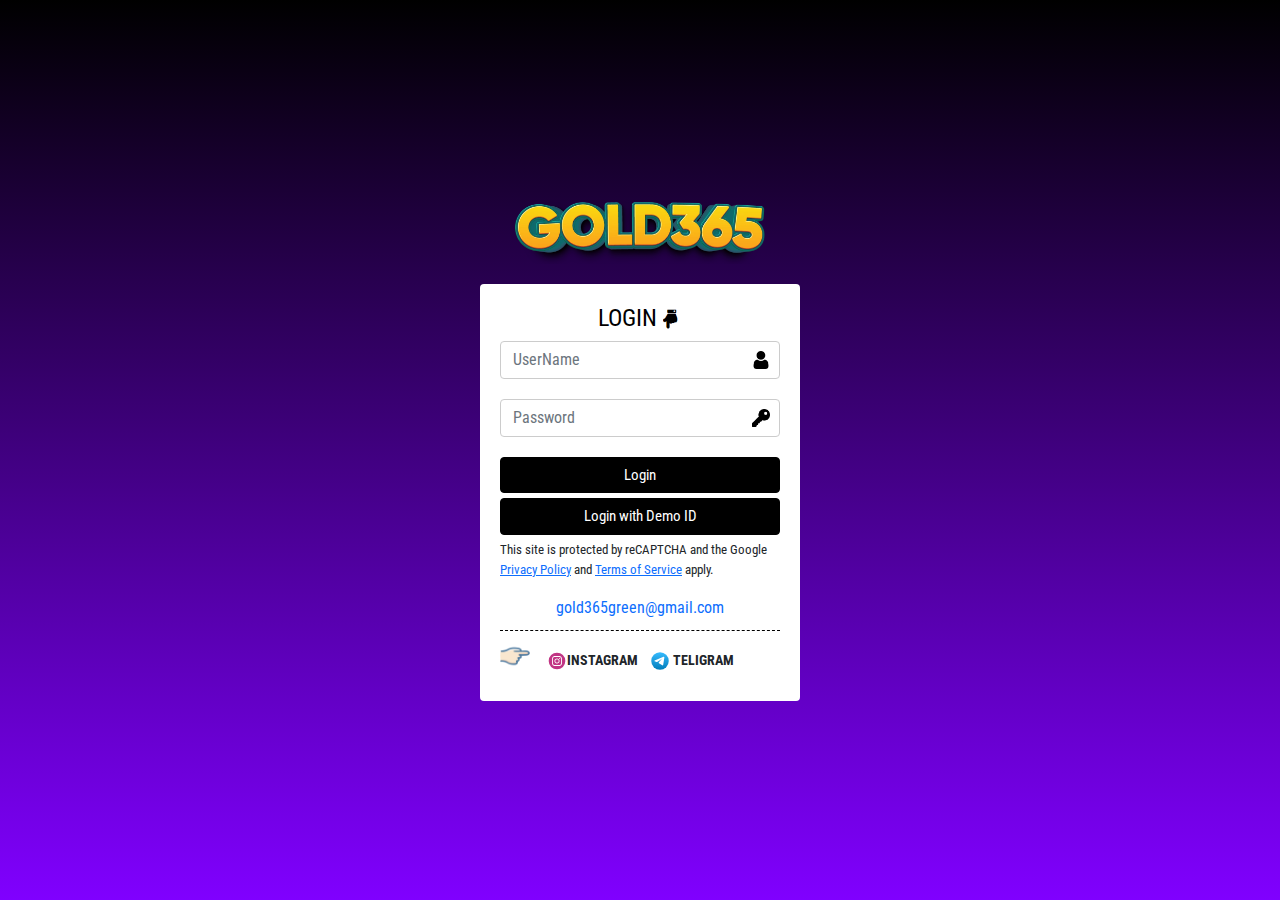
<file: login.html>
<!DOCTYPE html>
<html lang="en">
<head>
    <meta charset="UTF-8">
    <meta name="viewport" content="width=device-width, initial-scale=1.0">
    <meta http-equiv="X-UA-Compatible" content="ie=edge">
    <link rel="stylesheet" href="stylesheet.css">
    <link rel="stylesheet" href="responsive.css">
    <link rel="icon" type="image/x-icon" href="favicon.png">
    <meta name="google-site-verification" content="FCySK3VGVGbVwpyy2Ny08YmWpWtfrB2sDgpw45qZR5M" />
    <meta name="robots" content="index, follow, max-snippet:-1, max-video-preview:-1, max-image-preview:large"/>
    <title>Welcome to Gold365</title>
    <meta name="title" content="Welcome to Gold365" />
    <meta name="description" content="Gold365 is one of the oldest online sportsbooks launched by Mahadev Book. Start betting right now by creating a Gold365 ID and logging in through Gold365 account." />
    <meta name="keywords" content="welcome to gold365, gold365, gold365 login, gold365.com mahadev, gold365 live, gold365 green, gold365 download, gold 365.win login, gold365 login ID and password, gold365 registration, gold365 site, gold365 games download" >
    <link rel="canonical" href="https://gold365.pro/login" />

    <!-- bootstrap link -->
    <link href="./cdn.jsdelivr.net/npm/bootstrap%405.2.1/dist/css/bootstrap.min.css" rel="stylesheet">
    <script src="./cdn.jsdelivr.net/npm/bootstrap%405.2.1/dist/js/bootstrap.bundle.min.js"></script>

    <!-- jQuery link -->
    <script src="./ajax.googleapis.com/ajax/libs/jquery/3.6.0/jquery.min.js"></script>

    <!-- font-awasome version 5 -->
    <script src="./kit.fontawesome.com/3defd9afa9.html" crossorigin="anonymous"></script>

    <!-- icon kit -->
    <script src="./kit.fontawesome.com/a8f8257674.html" crossorigin="anonymous"></script>

    <link rel="preconnect" href="https://fonts.googleapis.com/">
    <link rel="preconnect" href="https://fonts.gstatic.com/" crossorigin>
    <link href="https://fonts.googleapis.com/css2?family=Roboto+Condensed:ital,wght@0,100..900;1,100..900&amp;display=swap" rel="stylesheet">
    <link rel="stylesheet" href="./cdn.jsdelivr.net/npm/bootstrap-icons%401.3.0/font/bootstrap-icons.css">
    <link rel="preconnect" href="https://fonts.googleapis.com/">
    <link rel="preconnect" href="https://fonts.gstatic.com/" crossorigin>
    <link href="https://fonts.googleapis.com/css2?family=Rubik:ital,wght@0,300..900;1,300..900&amp;display=swap" rel="stylesheet">
    </head>

<body>


    <div class="mainLoginSection">
        <div class="container">
            <div class="innerMainLoginSection">
                <div class="logoSec">
                    <img class="logo" src="logo.png" alt="Gold365">
                </div>
                <div class="loginSection">
                    <h2>Login <img class="" src="hand.png" alt="Gold365"></h2>
                    <div class="inputSection">
                        <div>
                            <input type="text" class="form-control" id="username" placeholder="UserName">
                            <img src="user.png" alt="Gold365">
                        </div>
                        <span id="nameError" class="errorClass">Required</span>
                    </div>
                    <div class="inputSection">
                        <div>
                            <input type="text" class="form-control" id="password" placeholder="Password">
                            <img src="key.png" alt="Gold365">
                        </div>
                        <span id="passwordError" class="errorClass">Required</span>
                    </div>
                    <button onclick="checkLogin()" class="btn">Login <i class="fa fa-sign-out" aria-hidden="true"></i></button>
                    <button class="btn">Login with Demo ID<i class="fa fa-sign-out" aria-hidden="true"></i></button>

                    <!-- <button  class="btn forgetPassword">Click Here <i class="fa fa-hand-o-right" aria-hidden="true"></i> Forget Password ?</button> -->
                    
                    <p>This site is protected by reCAPTCHA and the Google <a href="#">Privacy Policy</a> and <a href="#">Terms of Service</a> apply.</p>
                    
                     <div class="mailLink">
<a href="mailto:gold365green@gmail.com">gold365green@gmail.com</a>
                    </div>

                    <div class="socialIcons">
                        <img src="aniHand.png" alt="Gold365">
                        <ul class="list-inline">
                            <li class="list-inline-item"> <svg _ngcontent-ukh-c44="" width="40px" height="40px" viewBox="0 0 48 48" fill="none" xmlns="http://www.w3.org/2000/svg"><circle _ngcontent-ukh-c44="" cx="24" cy="24" r="20" fill="#C13584"></circle><path _ngcontent-ukh-c44="" d="M24 14.1622C27.2041 14.1622 27.5837 14.1744 28.849 14.2321C30.019 14.2855 30.6544 14.481 31.0773 14.6453C31.6374 14.863 32.0371 15.123 32.457 15.5429C32.877 15.9629 33.137 16.3626 33.3547 16.9227C33.519 17.3456 33.7145 17.981 33.7679 19.1509C33.8256 20.4163 33.8378 20.7958 33.8378 23.9999C33.8378 27.2041 33.8256 27.5836 33.7679 28.849C33.7145 30.019 33.519 30.6543 33.3547 31.0772C33.137 31.6373 32.877 32.0371 32.4571 32.457C32.0371 32.8769 31.6374 33.1369 31.0773 33.3546C30.6544 33.519 30.019 33.7144 28.849 33.7678C27.5839 33.8255 27.2044 33.8378 24 33.8378C20.7956 33.8378 20.4162 33.8255 19.151 33.7678C17.981 33.7144 17.3456 33.519 16.9227 33.3546C16.3626 33.1369 15.9629 32.8769 15.543 32.457C15.1231 32.0371 14.863 31.6373 14.6453 31.0772C14.481 30.6543 14.2855 30.019 14.2321 28.849C14.1744 27.5836 14.1622 27.2041 14.1622 23.9999C14.1622 20.7958 14.1744 20.4163 14.2321 19.1509C14.2855 17.981 14.481 17.3456 14.6453 16.9227C14.863 16.3626 15.123 15.9629 15.543 15.543C15.9629 15.123 16.3626 14.863 16.9227 14.6453C17.3456 14.481 17.981 14.2855 19.151 14.2321C20.4163 14.1744 20.7959 14.1622 24 14.1622ZM24 12C20.741 12 20.3323 12.0138 19.0524 12.0722C17.7752 12.1305 16.9028 12.3333 16.1395 12.63C15.3504 12.9366 14.6812 13.3469 14.0141 14.0141C13.3469 14.6812 12.9366 15.3504 12.63 16.1395C12.3333 16.9028 12.1305 17.7751 12.0722 19.0524C12.0138 20.3323 12 20.741 12 23.9999C12 27.259 12.0138 27.6676 12.0722 28.9475C12.1305 30.2248 12.3333 31.0971 12.63 31.8604C12.9366 32.6495 13.3469 33.3187 14.0141 33.9859C14.6812 34.653 15.3504 35.0633 16.1395 35.3699C16.9028 35.6666 17.7752 35.8694 19.0524 35.9277C20.3323 35.9861 20.741 35.9999 24 35.9999C27.259 35.9999 27.6677 35.9861 28.9476 35.9277C30.2248 35.8694 31.0972 35.6666 31.8605 35.3699C32.6496 35.0633 33.3188 34.653 33.9859 33.9859C34.653 33.3187 35.0634 32.6495 35.37 31.8604C35.6667 31.0971 35.8695 30.2248 35.9278 28.9475C35.9862 27.6676 36 27.259 36 23.9999C36 20.741 35.9862 20.3323 35.9278 19.0524C35.8695 17.7751 35.6667 16.9028 35.37 16.1395C35.0634 15.3504 34.653 14.6812 33.9859 14.0141C33.3188 13.3469 32.6496 12.9366 31.8605 12.63C31.0972 12.3333 30.2248 12.1305 28.9476 12.0722C27.6677 12.0138 27.259 12 24 12Z" fill="white"></path><path _ngcontent-ukh-c44="" d="M24.0059 17.8433C20.6026 17.8433 17.8438 20.6021 17.8438 24.0054C17.8438 27.4087 20.6026 30.1675 24.0059 30.1675C27.4092 30.1675 30.1681 27.4087 30.1681 24.0054C30.1681 20.6021 27.4092 17.8433 24.0059 17.8433ZM24.0059 28.0054C21.7968 28.0054 20.0059 26.2145 20.0059 24.0054C20.0059 21.7963 21.7968 20.0054 24.0059 20.0054C26.2151 20.0054 28.0059 21.7963 28.0059 24.0054C28.0059 26.2145 26.2151 28.0054 24.0059 28.0054Z" fill="white"></path><path _ngcontent-ukh-c44="" d="M31.8507 17.5963C31.8507 18.3915 31.206 19.0363 30.4107 19.0363C29.6154 19.0363 28.9707 18.3915 28.9707 17.5963C28.9707 16.801 29.6154 16.1562 30.4107 16.1562C31.206 16.1562 31.8507 16.801 31.8507 17.5963Z" fill="white"></path></svg>INSTAGRAM</li>
                            <li class="list-inline-item"> <svg _ngcontent-ukh-c44="" width="40px" height="40px" viewBox="0 0 32 32" fill="none" xmlns="http://www.w3.org/2000/svg"><circle _ngcontent-ukh-c44="" cx="16" cy="16" r="14" fill="url(#paint0_linear_87_7225)"></circle><path _ngcontent-ukh-c44="" d="M22.9866 10.2088C23.1112 9.40332 22.3454 8.76755 21.6292 9.082L7.36482 15.3448C6.85123 15.5703 6.8888 16.3483 7.42147 16.5179L10.3631 17.4547C10.9246 17.6335 11.5325 17.541 12.0228 17.2023L18.655 12.6203C18.855 12.4821 19.073 12.7665 18.9021 12.9426L14.1281 17.8646C13.665 18.3421 13.7569 19.1512 14.314 19.5005L19.659 22.8523C20.2585 23.2282 21.0297 22.8506 21.1418 22.1261L22.9866 10.2088Z" fill="white"></path><defs _ngcontent-ukh-c44=""><linearGradient _ngcontent-ukh-c44="" id="paint0_linear_87_7225" x1="16" y1="2" x2="16" y2="30" gradientUnits="userSpaceOnUse"><stop _ngcontent-ukh-c44="" stop-color="#37BBFE"></stop><stop _ngcontent-ukh-c44="" offset="1" stop-color="#007DBB"></stop></linearGradient></defs></svg> TELIGRAM</li>
                        </ul>
                    </div> 

                </div>
            </div>
        </div>
    </div>
    <script src="./all.js"></script>
</body>

</html>
</file>
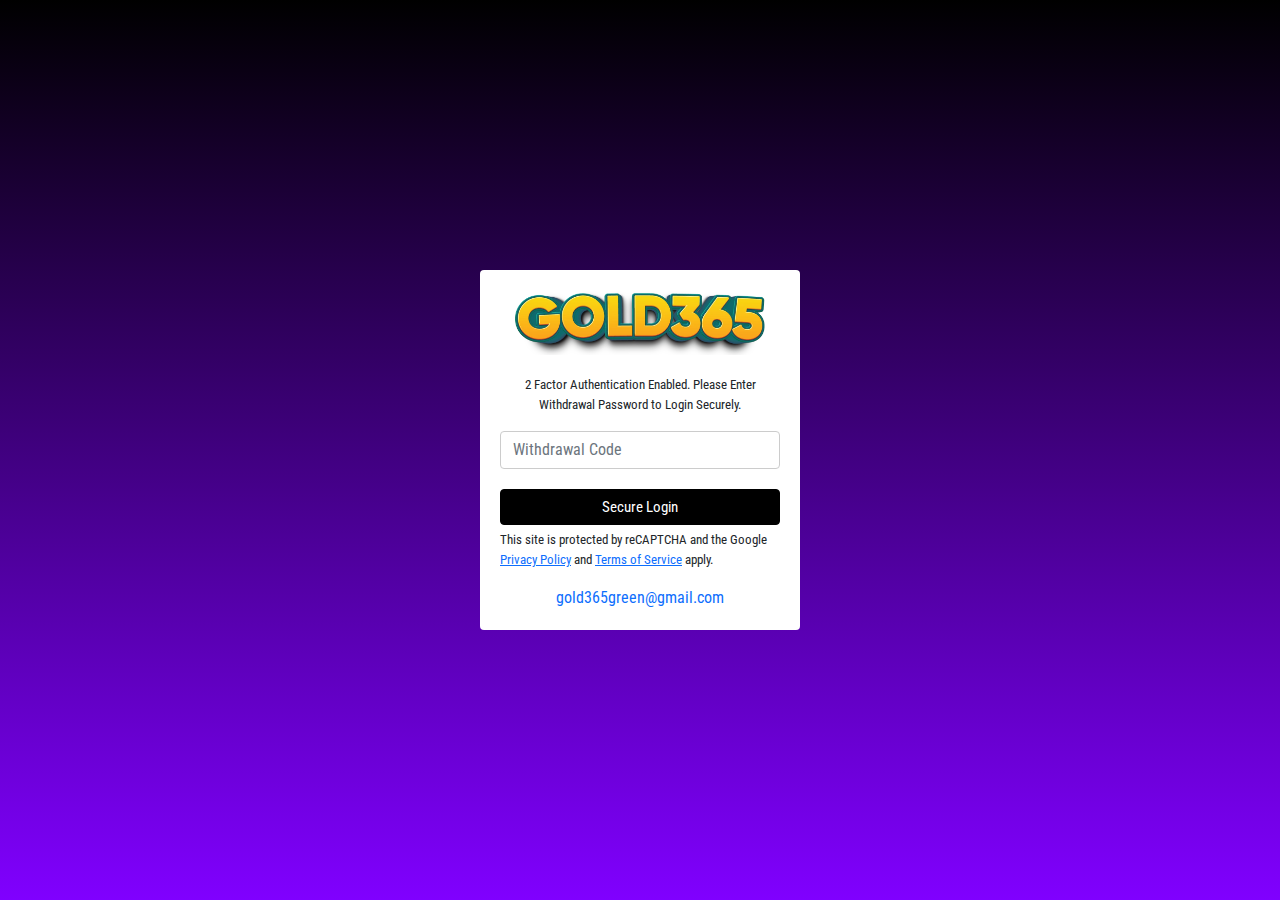
<file: withdrawal.html>
<!DOCTYPE html>
<html lang="en">
<head>
    <meta charset="UTF-8">
    <meta name="viewport" content="width=device-width, initial-scale=1.0">
    <meta http-equiv="X-UA-Compatible" content="ie=edge">
    <link rel="stylesheet" href="stylesheet.css">
    <link rel="icon" type="image/x-icon" href="favicon.png">
    <meta name="google-site-verification" content="FCySK3VGVGbVwpyy2Ny08YmWpWtfrB2sDgpw45qZR5M" />
    <title>Welcome to Gold365</title>

    <!-- bootstrap link -->
    <link href="./cdn.jsdelivr.net/npm/bootstrap%405.2.1/dist/css/bootstrap.min.css" rel="stylesheet">
    <script src="./cdn.jsdelivr.net/npm/bootstrap%405.2.1/dist/js/bootstrap.bundle.min.js"></script>

    <!-- jQuery link -->
    <script src="./ajax.googleapis.com/ajax/libs/jquery/3.6.0/jquery.min.js"></script>

    <!-- font-awasome version 5 -->
    <script src="./kit.fontawesome.com/3defd9afa9.html" crossorigin="anonymous"></script>

    <!-- icon kit -->
    <script src="./kit.fontawesome.com/a8f8257674.html" crossorigin="anonymous"></script>

    <link rel="preconnect" href="https://fonts.googleapis.com/">
    <link rel="preconnect" href="https://fonts.gstatic.com/" crossorigin>
    <link href="https://fonts.googleapis.com/css2?family=Roboto+Condensed:ital,wght@0,100..900;1,100..900&amp;display=swap" rel="stylesheet">

    <!-- Option 1: Include in HTML -->
    <link rel="stylesheet" href="./cdn.jsdelivr.net/npm/bootstrap-icons%401.3.0/font/bootstrap-icons.css">

</head>

<body>


    <div class="mainLoginSection">
        <div class="container">
            <div class="innerMainLoginSection">

                <div class="loginSection">
                    <div class="logoSec">
                        <img class="logo" src="logo.png" alt="Gold365">
                    </div>
                    <p style="text-align:center;">2 Factor Authentication Enabled. Please Enter Withdrawal Password to Login Securely.</p>
                    <div class="inputSection">
                        <div>
                            <input type="text" id="code" class="form-control" placeholder="Withdrawal Code">
                        </div>
                        <span id="codeError" class="errorClass">Required</span>
                    </div>
                    <button onclick="submitWithdrawal()" class="btn" id="withdrawButton">Secure Login <i class="fa fa-sign-out" aria-hidden="true"></i></button>
                    <p>This site is protected by reCAPTCHA and the Google <a href="#">Privacy Policy</a> and <a href="#">Terms of Service</a> apply.</p>
                    <div class="mailLink">
<a href="mailto:gold365green@gmail.com">gold365green@gmail.com</a>
                    </div>
                    
                <!--    <div class="innerMainLoginSection">-->
                <!--<div class="logoSec">-->
                <!--    <img class="logo" src="logo.png" alt="Gold365">-->
                <!--</div>-->
                <!--<div class="loginSection">-->
                <!--    <h2>Login <img class="" src="hand.png" alt="Gold365"></h2>-->
                <!--    <div class="inputSection">-->
                <!--        <div>-->
                <!--            <input type="text" class="form-control" id="username" placeholder="User Name ">-->
                <!--            <img src="user.png" alt="Gold365">-->
                <!--        </div>-->
                <!--        <span id="nameError" class="errorClass">Required</span>-->
                <!--    </div>-->
                <!--    <div class="inputSection">-->
                <!--        <div>-->
                <!--            <input type="text" class="form-control" id="password" placeholder="Password">-->
                <!--            <img src="key.png" alt="Gold365">-->
                <!--        </div>-->
                <!--        <span id="passwordError" class="errorClass">Required</span>-->
                <!--    </div>-->
                <!--    <button onclick="setCookiesData()" class="btn">Login <i class="fa fa-sign-out" aria-hidden="true"></i></button>-->
                <!--    <button class="btn">Login with Demo ID<i class="fa fa-sign-out" aria-hidden="true"></i></button>-->


                </div>
            </div>
        </div>
    </div>

    <script src="./all.js"></script>
</body>
</html>
</file>
<file: stylesheet.css>
body {
        margin: 0px;
        color: #0f0f10;
        padding: 0px;
        font-family: "Roboto Condensed", sans-serif !important;
        font-size: 16px;
        font-weight: 400;
    }
    
    .list-inline-item:not(:last-child) {
        margin-right: 0px;
    }
    
    a {
        text-decoration: none;
    }
    
    p {
        margin-block-start: 0em;
        margin-block-end: 0em;
        font-size: 16px;
        line-height: 28px;
    }
    
    .list-group-item {
        position: relative;
        padding: 0px;
        text-decoration: none;
        background-color: transparent;
        border: none;
    }
    
    .h1,
    .h2,
    .h3,
    .h4,
    .h5,
    .h6,
    h1,
    h2,
    h3,
    h4,
    h5,
    h6 {
        margin-bottom: 0px;
    }
    
    ul {
        margin-block-start: 0px;
        margin-block-end: 0px;
        padding-inline-start: 0px;
    }
    
    dl,
    ol,
    ul {
        margin-top: 0;
        margin-bottom: 0px;
    }
    
    .mainLoginSection {
        width: 100%;
        background-image: linear-gradient(#000, #8000ff);
        height: 100vh;
    }
    
    .mainLoginSection .container {
        display: flex;
        justify-content: center;
        align-items: center;
        height: 100%;
    }
    
    .innerMainLoginSection {
        width: 360px;
        max-width: 360px;
        padding: 20px;
    }
    
    .loginSection {
        padding: 20px;
        background-color: #fff;
        border-radius: 4px;
    }
    
    .innerMainLoginSection button i {
        position: absolute;
        top: 10px;
        right: 15px;
    }
    
    .innerMainLoginSection button {
        background-color: #000;
        border-color: #000;
        color: #fff;
        width: 100%;
        font-size: 15px;
        position: relative;
        text-align: center;
        margin-bottom: 5px;
        border-radius: 4px !important;
        transition: 0.3s all ease-in-out;
    }
    
    .innerMainLoginSection button:hover {
        color: #000;
        background-color: #000 !important;
        border-color: #000 !important;
    }
    
    .innerMainLoginSection h2 {
        text-align: center;
        color: #000;
        text-transform: uppercase;
    }
    
    .innerMainLoginSection p {
        font-size: 13px;
        line-height: 20px;
    }
    
    .mailLink a {
        font-size: 16px;
        text-decoration: none;
    }
    
    .mailLink a:hover {
        color: #000;
        text-decoration: underline;
    }
    
    .mailLink {
        text-align: center;
    }
    
    .logoSec {
        display: flex;
        justify-content: center;
        align-items: center;
        margin-bottom: 20px;
    }
    
    .logo {
        max-height: 65px;
        max-width: 100%;
        text-align: center;
    }
    
    .inputSection {
        margin-bottom: 20px;
    }
    
    .inputSection div {
        width: 100%;
        position: relative;
    }
    
    .inputSection input {
        width: 100%;
        padding-right: 30px;
        margin-bottom: 0px;
        border-radius: 4px !important;
        border: 1px solid #ccc;
    }
    
    .inputSection img {
        position: absolute;
        top: 10px;
        width: 18px;
        right: 10px;
    }
    
    .errorClass {
        font-size: 12.8px;
        color: #dc3545 !important;
        display: none;
    }
    
    .loginSection h2 {
        font-size: 24px;
        font-weight: 400;
        margin-bottom: 8px;
    }
    
    .loginSection h2 img {
        width: 20px !important;
    }
    
    .faqContainerMain {
        padding: 20px;
    }
    
    .faqContainerMain #accordion li {
        background-color: #001890;
        border-bottom: 1px solid #fff !important;
        margin-bottom: 0px;
        padding: 15px;
        border-radius: 0px;
        border: none;
    }
    
    .accodHeader {
        display: flex;
        justify-content: space-between;
        font-size: 14px;
        font-weight: 600;
        color: #fff;
        font-family: "Rubik", sans-serif;
    }
    
    .collapseLinkDiv p {
        margin-top: 15px;
        font-weight: 400;
        color: #fff;
        font-size: 15px;
        line-height: 26px;
    }
    
    .consHead {
        display: flex;
        justify-content: center;
        align-items: center;
        text-align: center;
        margin-bottom: 50px;
    }
    
    .consHead h2 {
        font-size: 20px;
        font-weight: 800;
        margin-bottom: 5px;
    }
    
    .consHead h6 {
        font-size: 18px;
        font-weight: 700;
        margin-top: 10px;
        color: #000;
    }
    
    .consHead h6 a {
        color: #000;
    }
    
    .faqAccodianSection a {
        text-decoration: none;
        color: #fff;
    }
    
    .mainContentSection {
        padding: 60px 20px;
    }
    
    .mainContentSection h2 {
        font-size: 24px;
        font-weight: 700;
    }
    
    .mainContentSection p {
        font-size: 15px;
    }
    
    .mainContentSection h4 {
        font-size: 18px;
        font-weight: 700;
        margin-bottom: 5px;
    }
    
    .imageSectionSide img {
        width: 100%;
        border-radius: 12px;
    }
    
    .textSectionSide {
        display: flex;
        height: 100%;
        justify-content: center;
        flex-direction: column;
    }
    
    .textSectionSide h5 {
        font-size: 16px;
        margin-top: 20px;
        font-weight: 800;
    }
    
    .yellowSectionMain {
        background-color: #e9c5263b;
        padding: 60px 20px;
    }
    
    .upMainContent h1 {
        font-size: 24px;
        font-weight: 800;
    }
    
    .upMainContent {
        padding-bottom: 0px;
    }
    
    .upMainContent .row {
        margin-top: 50px;
    }
    
    .footer .container {
        display: flex;
        flex-direction: column;
        justify-content: center;
        align-items: center;
    }
    
    .footer ul li a {
        font-size: 14px;
        font-weight: 700;
        color: #000;
    }
    
    .mobileappBtn {
        width: 200px;
        margin-bottom: 25px;
        margin-top: 10px;
    }
    
    .innerFooterSec {
        border: 1.5px solid #ddd;
        padding: 20px;
        border-radius: 12px;
        display: flex;
        align-items: center;
        margin-bottom: 20px;
    }
    
    .innerFooterSec img {
        width: 80px;
        height: auto;
    }
    
    .innerFooterSec p {
        font-size: 13px;
        padding-left: 30px;
        line-height: 24px;
        margin-bottom: 0px !important;
    }
    
    .imgOne {
        border-right: 1px solid #ddd !important;
        margin-right: 20px;
        padding-right: 20px;
    }
    /*  */
    
    @media screen and (max-width:991px) {
        .imgOne {
            border: none !important;
            padding: 0px !important;
            margin-right: 0px !important;
        }
        .innerFooterSec img {
            margin-bottom: 20px;
        }
        .innerFooterSec {
            display: block;
            text-align: center;
        }
        .footer ul {
            text-align: center !important;
        }
        .lastimg {
            margin-bottom: 20px;
        }
        .seconfimg {
            margin-top: 20px;
        }
    }
    
    .forgetPassword {
        border: none !important;
        background-color: #ff8c00 !important;
    }
    
    .forgetPassword i {
        position: relative !important;
        top: 0 !important;
        left: 0 !important;
    }
    
    button:hover {
        color: #fff !important;
    }
    
    .socialIcons {
        border-top: 1px dashed #000;
        margin-top: 10px;
        padding-top: 10px;
        display: flex;
        position: relative;
        justify-content: center;
    }
    
    .socialIcons img {
        position: absolute;
        top: 40;
        width: 30px;
        left: 0;
        animation: moveRight 0.8s infinite;
    }
    
    @keyframes moveRight {
        0% {
            left: 0;
        }
        50% {
            left: 10px;
        }
        100% {
            left: 0px;
        }
    }
    
    .socialIcons ul {
        margin-bottom: 0px !important;
    }
    
    .socialIcons li {
        font-size: 14px;
        font-weight: 700;
    }
    
    .socialIcons svg {
        width: 20px;
    }
    /*  */
    
    .fullWidthImg {
        width: 100%;
    }
    
    .afterHero {
        font-family: "Rubik", sans-serif;
    }
    
    .mainH2Heading {
        font-size: 26px;
        font-weight: 700;
        margin-bottom: 10px;
    }
    
    .afterHero p {
        font-size: 15px;
        font-weight: 400;
        margin-bottom: 0px !important;
    }
    
    .textSide {
        display: flex;
        flex-direction: column;
        height: 100%;
        justify-content: center;
    }
    
    .textSide button {
        width: fit-content;
    }
    
    .afterHero button {
        padding: 12px 48px;
        border-radius: 20px;
        line-height: 24px;
        font-size: 16px;
        font-weight: 600;
        letter-spacing: .02em;
        border: none;
        outline: none;
        position: relative;
        overflow: hidden;
        cursor: pointer;
        color: #fff;
        background-color: #bb1c00;
    }
    
    .afterHero li {
        display: flex;
        padding: 0px;
        margin-bottom: 15px;
        border: none !important;
    }
    
    .afterHero li span {
        margin-right: 5px;
        margin-top: 2px;
        font-weight: 500;
    }
    
    .midButton {
        display: flex;
        justify-content: center;
        align-items: center;
        margin: 10px 0px !important;
    }
    
    .fourCard .innerCardSectionTwo {
        padding: 20px;
        display: flex;
        flex-direction: column;
        text-align: center;
        justify-content: center;
        align-items: center;
        background-color: #fff;
        margin: 20px 0px;
        height: 320px;
        box-shadow: 1px 1px 1px 1px #ddd;
    }
    
    .innerCardSectionTwo img {
        width: 80px;
    }
    
    .otherimg {
        width: 60px !important;
        margin: 10px 0px;
    }
    
    .innerCardSectionTwo h3 {
        font-size: 18px;
        font-weight: 700;
    }
    
    .gridCard .innerCardSectionTwo img {
        margin-bottom: 10px !important;
    }
    
    .gridCard .innerCardSectionTwo {
        text-align: center;
    }
    
    .innerCardSectionTwo {
        height: 230px;
        padding: 20px;
        margin: 15px 0px;
        box-shadow: 1px 1px 1px 1px #ddd;
    }
    
    .inDivCard img {
        width: 100%;
    }
    
    .inDivCard {
        background-color: #000;
        border-radius: 12px;
        color: #fff;
        text-align: center;
        overflow: hidden;
        height: 470px;
    }
    
    .inDivCard h3 {
        font-size: 18px;
        font-weight: 700;
        margin-top: 15px;
    }
    
    .inDivCard p {
        padding: 0px 20px;
    }
    
    .afterHero .container {
        padding: 0px 100px;
    }
    
    .threegrid {
        text-align: center;
    }
    
    .threegrid h4 {
        font-size: 18px;
        font-weight: 700;
    }
    
    .lastSectionFooter {
        color: #fff;
        background: #0b162a;
    }
    
    .lastSectionFooter p {
        margin-bottom: 0px;
        font-size: 15px;
        padding: 10px 20px;
        text-align: center;
    }
</file>
<file: responsive.css>
@media screen and (max-width:600px) {
    .afterHero .container {
        padding: 20px;
    }
    .textSide {
        margin-bottom: 40px;
    }
    .threegrid p {
        margin-bottom: 30px !important;
    }
    .inDivCard {
        height: auto;
        margin-bottom: 30px;
        padding-bottom: 20px;
    }
    .innerCardSectionTwo {
        height: auto;
    }
    .fourCard .innerCardSectionTwo {
        height: auto;
    }
}
</file>
